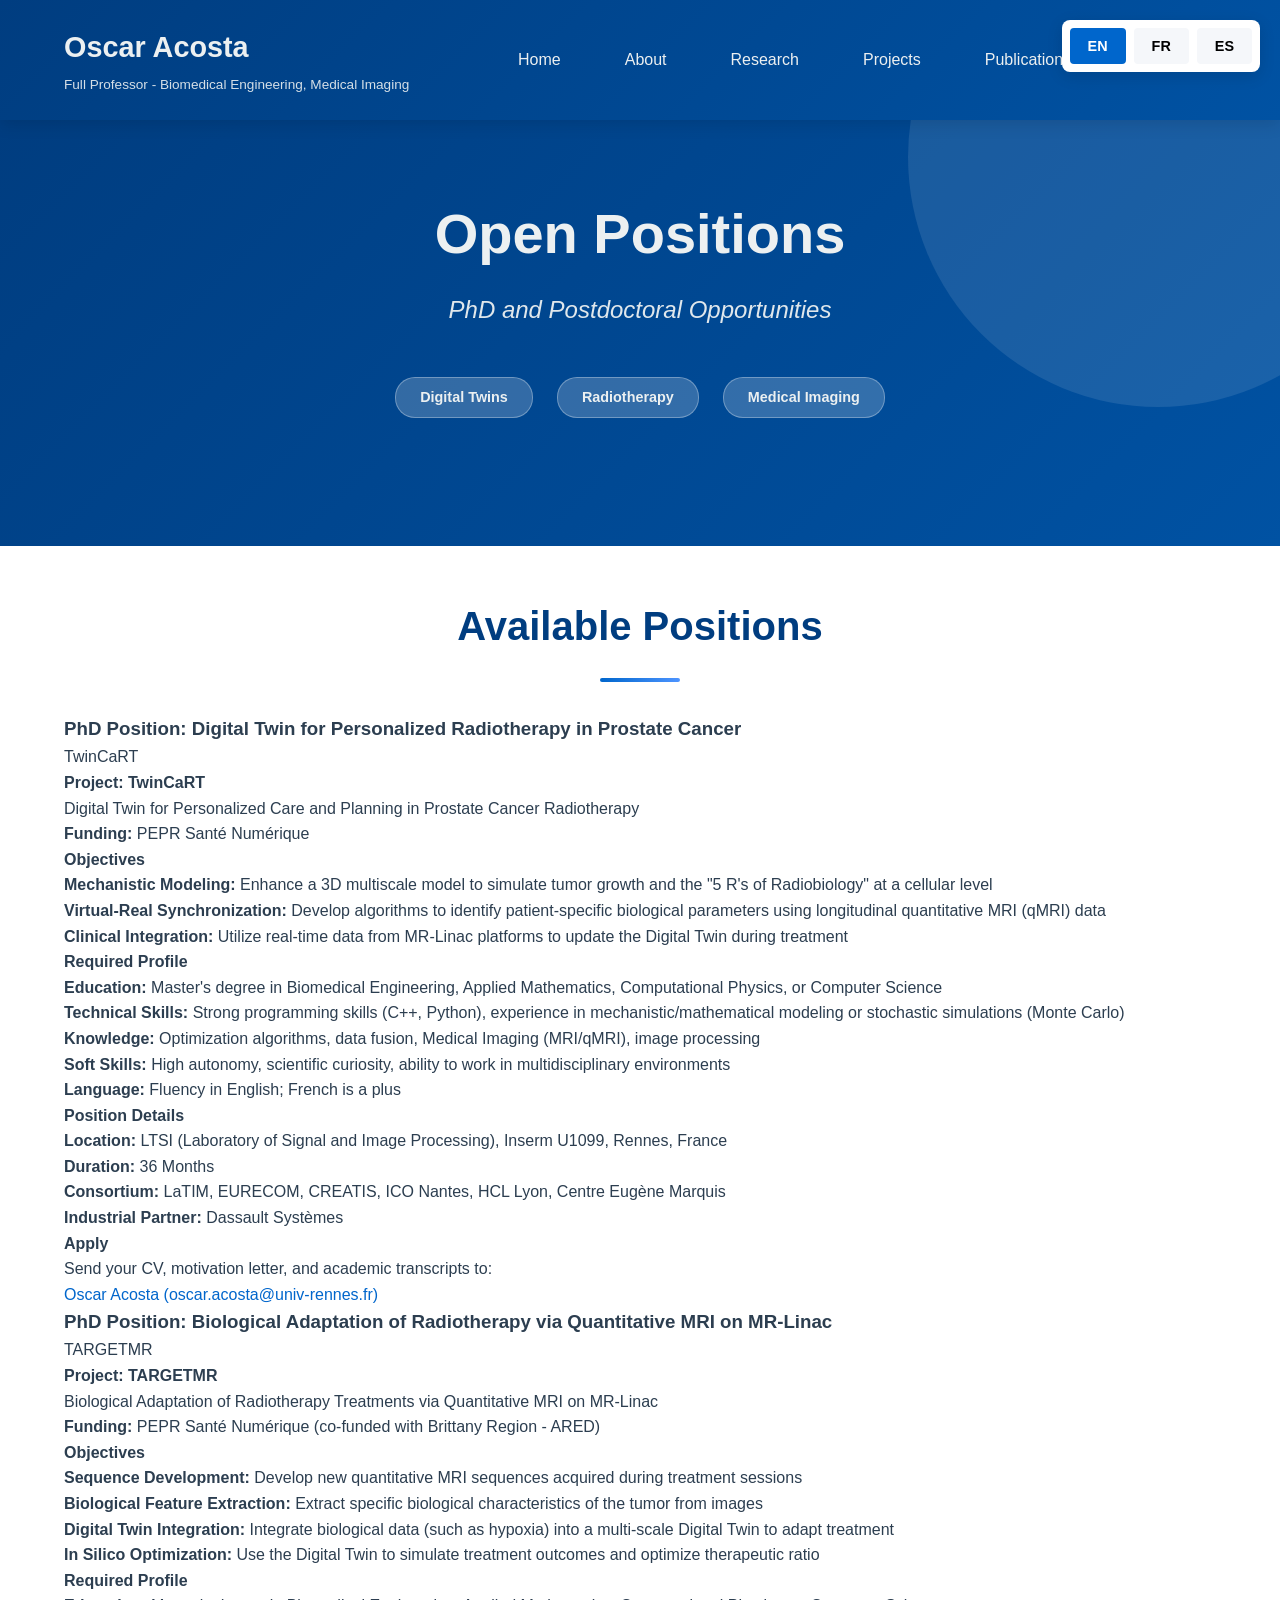
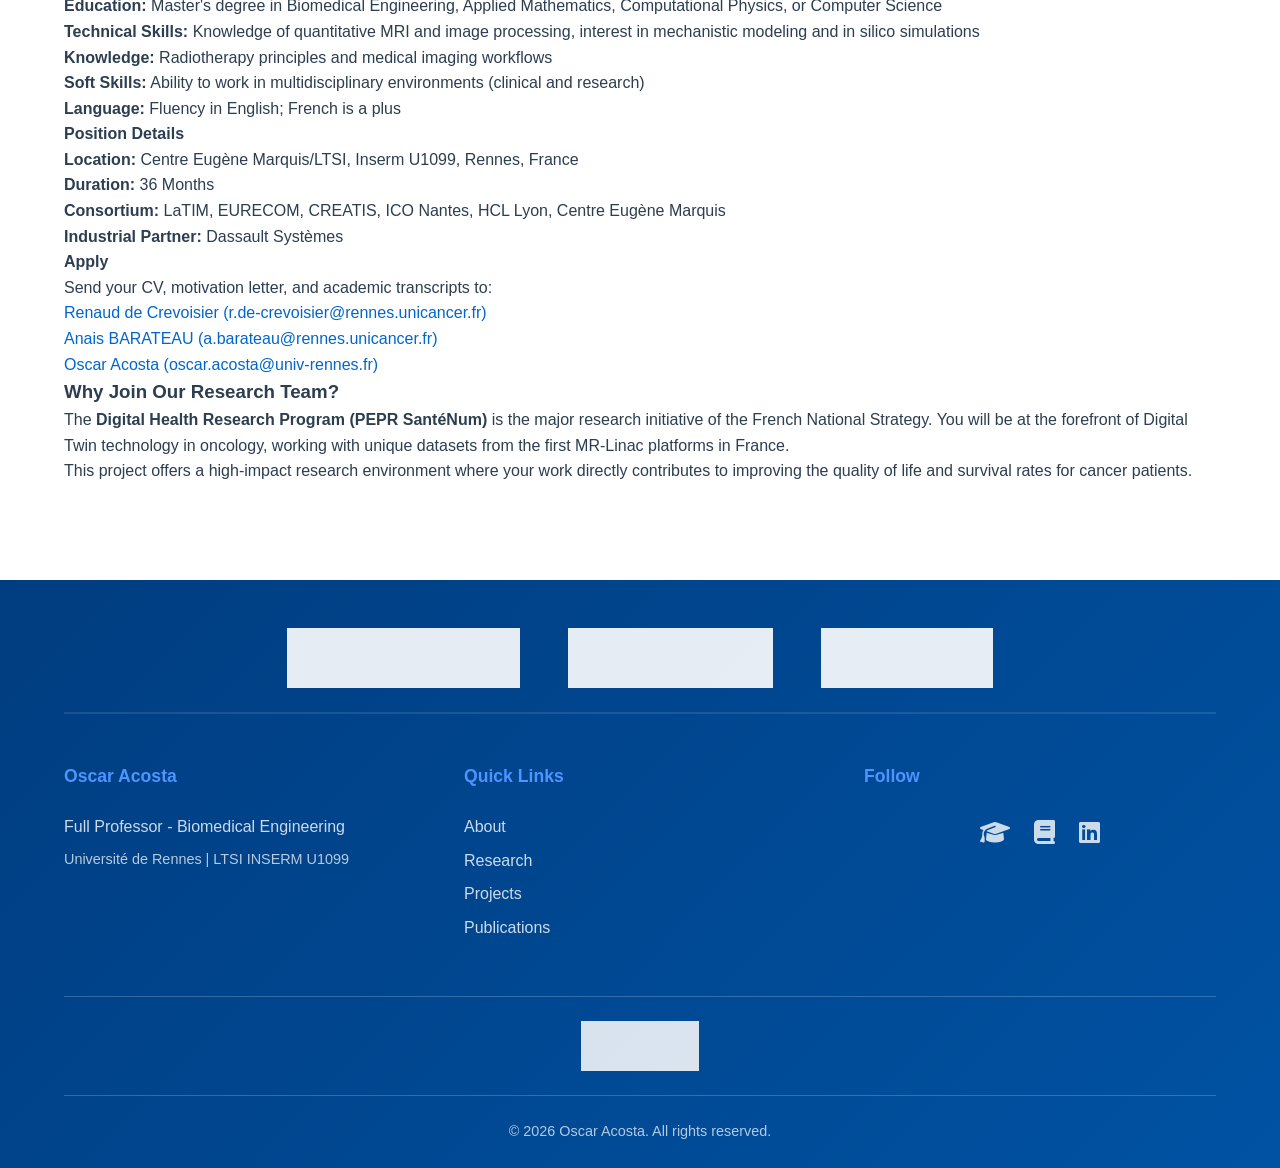
<file: positions.html>
<!DOCTYPE html>
<html lang="en">
<head>
    <meta charset="UTF-8">
    <meta name="viewport" content="width=device-width, initial-scale=1.0">
    <title>Open Positions - Oscar Acosta | LTSI-Université de Rennes</title>
    <meta name="description" content="Open PhD and Postdoctoral Positions in Digital Twins and Personalized Radiotherapy">
    <link rel="stylesheet" href="assets/css/style.css">
    <link rel="stylesheet" href="https://cdnjs.cloudflare.com/ajax/libs/font-awesome/6.4.0/css/all.min.css">
</head>
<body>
    <!-- Language Switcher -->
    <div class="language-switcher">
        <button onclick="setLanguage('en')" class="lang-btn active" data-lang="en">EN</button>
        <button onclick="setLanguage('fr')" class="lang-btn" data-lang="fr">FR</button>
        <button onclick="setLanguage('es')" class="lang-btn" data-lang="es">ES</button>
    </div>

    <!-- Navigation -->
    <nav class="navbar">
        <div class="nav-container">
            <div class="logo">
                <h1>Oscar Acosta</h1>
                <p class="subtitle">Full Professor - Biomedical Engineering, Medical Imaging</p>
            </div>
            <ul class="nav-menu" id="navMenu">
                <li><a href="index.html#home">Home</a></li>
                <li><a href="index.html#about">About</a></li>
                <li><a href="index.html#research">Research</a></li>
                <li><a href="index.html#projects">Projects</a></li>
                <li><a href="index.html#publications">Publications</a></li>
                <li><a href="#" class="active">Positions</a></li>
            </ul>
            <div class="hamburger" id="hamburger">
                <span></span>
                <span></span>
                <span></span>
            </div>
        </div>
    </nav>

    <!-- Hero Section -->
    <section class="hero">
        <div class="hero-content">
            <h2>Open Positions</h2>
            <p class="hero-subtitle">PhD and Postdoctoral Opportunities</p>
            <div class="hero-meta">
                <span class="badge">Digital Twins</span>
                <span class="badge">Radiotherapy</span>
                <span class="badge">Medical Imaging</span>
            </div>
        </div>
        <div class="hero-accent"></div>
    </section>

    <!-- Positions Section -->
    <section class="section">
        <div class="container">
            <h2 class="section-title">Available Positions</h2>
            
            <div class="positions-grid">
                <!-- Position 1: TwinCaRT -->
                <div class="position-card">
                    <div class="position-header">
                        <h3>PhD Position: Digital Twin for Personalized Radiotherapy in Prostate Cancer</h3>
                        <span class="position-badge">TwinCaRT</span>
                    </div>
                    
                    <div class="position-section">
                        <h4>Project: TwinCaRT</h4>
                        <p>Digital Twin for Personalized Care and Planning in Prostate Cancer Radiotherapy</p>
                        <p><strong>Funding:</strong> PEPR Santé Numérique</p>
                    </div>

                    <div class="position-section">
                        <h4>Objectives</h4>
                        <ul>
                            <li><strong>Mechanistic Modeling:</strong> Enhance a 3D multiscale model to simulate tumor growth and the "5 R's of Radiobiology" at a cellular level</li>
                            <li><strong>Virtual-Real Synchronization:</strong> Develop algorithms to identify patient-specific biological parameters using longitudinal quantitative MRI (qMRI) data</li>
                            <li><strong>Clinical Integration:</strong> Utilize real-time data from MR-Linac platforms to update the Digital Twin during treatment</li>
                        </ul>
                    </div>

                    <div class="position-section">
                        <h4>Required Profile</h4>
                        <ul>
                            <li><strong>Education:</strong> Master's degree in Biomedical Engineering, Applied Mathematics, Computational Physics, or Computer Science</li>
                            <li><strong>Technical Skills:</strong> Strong programming skills (C++, Python), experience in mechanistic/mathematical modeling or stochastic simulations (Monte Carlo)</li>
                            <li><strong>Knowledge:</strong> Optimization algorithms, data fusion, Medical Imaging (MRI/qMRI), image processing</li>
                            <li><strong>Soft Skills:</strong> High autonomy, scientific curiosity, ability to work in multidisciplinary environments</li>
                            <li><strong>Language:</strong> Fluency in English; French is a plus</li>
                        </ul>
                    </div>

                    <div class="position-section">
                        <h4>Position Details</h4>
                        <p><strong>Location:</strong> LTSI (Laboratory of Signal and Image Processing), Inserm U1099, Rennes, France</p>
                        <p><strong>Duration:</strong> 36 Months</p>
                        <p><strong>Consortium:</strong> LaTIM, EURECOM, CREATIS, ICO Nantes, HCL Lyon, Centre Eugène Marquis</p>
                        <p><strong>Industrial Partner:</strong> Dassault Systèmes</p>
                    </div>

                    <div class="position-section">
                        <h4>Apply</h4>
                        <p>Send your CV, motivation letter, and academic transcripts to:</p>
                        <p><a href="mailto:oscar.acosta@univ-rennes.fr">Oscar Acosta (oscar.acosta@univ-rennes.fr)</a></p>
                    </div>
                </div>

                <!-- Position 2: TARGETMR -->
                <div class="position-card">
                    <div class="position-header">
                        <h3>PhD Position: Biological Adaptation of Radiotherapy via Quantitative MRI on MR-Linac</h3>
                        <span class="position-badge">TARGETMR</span>
                    </div>
                    
                    <div class="position-section">
                        <h4>Project: TARGETMR</h4>
                        <p>Biological Adaptation of Radiotherapy Treatments via Quantitative MRI on MR-Linac</p>
                        <p><strong>Funding:</strong> PEPR Santé Numérique (co-funded with Brittany Region - ARED)</p>
                    </div>

                    <div class="position-section">
                        <h4>Objectives</h4>
                        <ul>
                            <li><strong>Sequence Development:</strong> Develop new quantitative MRI sequences acquired during treatment sessions</li>
                            <li><strong>Biological Feature Extraction:</strong> Extract specific biological characteristics of the tumor from images</li>
                            <li><strong>Digital Twin Integration:</strong> Integrate biological data (such as hypoxia) into a multi-scale Digital Twin to adapt treatment</li>
                            <li><strong>In Silico Optimization:</strong> Use the Digital Twin to simulate treatment outcomes and optimize therapeutic ratio</li>
                        </ul>
                    </div>

                    <div class="position-section">
                        <h4>Required Profile</h4>
                        <ul>
                            <li><strong>Education:</strong> Master's degree in Biomedical Engineering, Applied Mathematics, Computational Physics, or Computer Science</li>
                            <li><strong>Technical Skills:</strong> Knowledge of quantitative MRI and image processing, interest in mechanistic modeling and in silico simulations</li>
                            <li><strong>Knowledge:</strong> Radiotherapy principles and medical imaging workflows</li>
                            <li><strong>Soft Skills:</strong> Ability to work in multidisciplinary environments (clinical and research)</li>
                            <li><strong>Language:</strong> Fluency in English; French is a plus</li>
                        </ul>
                    </div>

                    <div class="position-section">
                        <h4>Position Details</h4>
                        <p><strong>Location:</strong> Centre Eugène Marquis/LTSI, Inserm U1099, Rennes, France</p>
                        <p><strong>Duration:</strong> 36 Months</p>
                        <p><strong>Consortium:</strong> LaTIM, EURECOM, CREATIS, ICO Nantes, HCL Lyon, Centre Eugène Marquis</p>
                        <p><strong>Industrial Partner:</strong> Dassault Systèmes</p>
                    </div>

                    <div class="position-section">
                        <h4>Apply</h4>
                        <p>Send your CV, motivation letter, and academic transcripts to:</p>
                        <p>
                            <a href="mailto:r.de-crevoisier@rennes.unicancer.fr">Renaud de Crevoisier (r.de-crevoisier@rennes.unicancer.fr)</a><br>
                            <a href="mailto:a.barateau@rennes.unicancer.fr">Anais BARATEAU (a.barateau@rennes.unicancer.fr)</a><br>
                            <a href="mailto:oscar.acosta@univ-rennes.fr">Oscar Acosta (oscar.acosta@univ-rennes.fr)</a>
                        </p>
                    </div>
                </div>
            </div>

            <div class="why-join">
                <h3>Why Join Our Research Team?</h3>
                <p>The <strong>Digital Health Research Program (PEPR SantéNum)</strong> is the major research initiative of the French National Strategy. You will be at the forefront of Digital Twin technology in oncology, working with unique datasets from the first MR-Linac platforms in France.</p>
                <p>This project offers a high-impact research environment where your work directly contributes to improving the quality of life and survival rates for cancer patients.</p>
            </div>
        </div>
    </section>

    <!-- Footer -->
    <footer class="footer">
        <div class="container">
            <div class="footer-logos">
                <div class="logo-item">
                    <img src="assets/images/ltsi-logo.png" alt="LTSI Laboratory" title="LTSI - Signal and Image Processing Laboratory">
                </div>
                <div class="logo-item">
                    <img src="assets/images/inserm-logo.png" alt="INSERM" title="Institut National de la Santé et de la Recherche Médicale">
                </div>
                <div class="logo-item">
                    <img src="assets/images/rennes-logo.png" alt="Université de Rennes" title="Université de Rennes">
                </div>
            </div>
            <div class="footer-content">
                <div class="footer-section">
                    <h4>Oscar Acosta</h4>
                    <p>Full Professor - Biomedical Engineering</p>
                    <p class="footer-subtitle">Université de Rennes | LTSI INSERM U1099</p>
                </div>
                <div class="footer-section">
                    <h4>Quick Links</h4>
                    <ul>
                        <li><a href="index.html#about">About</a></li>
                        <li><a href="index.html#research">Research</a></li>
                        <li><a href="index.html#projects">Projects</a></li>
                        <li><a href="index.html#publications">Publications</a></li>
                    </ul>
                </div>
                <div class="footer-section">
                    <h4>Follow</h4>
                    <div class="social-links">
                        <a href="https://scholar.google.com/citations?hl=en&user=rHHitXEAAAAJ" target="_blank" title="Google Scholar">
                            <i class="fas fa-graduation-cap"></i>
                        </a>
                        <a href="https://orcid.org/0000-0002-5447-1479" target="_blank" title="ORCID">
                            <i class="fas fa-book"></i>
                        </a>
                        <a href="https://www.linkedin.com/in/oscar-acosta-355438169/" target="_blank" title="LinkedIn">
                            <i class="fab fa-linkedin"></i>
                        </a>
                    </div>
                </div>
            </div>
            <div class="footer-bottom">
                <div class="funder-logos">
                    <img src="assets/images/msca-ttrail-logo.png" alt="MSCA TTRAIL" title="Marie Skłodowska-Curie Actions - TTRAIL Doctoral Network">
                </div>
                <p>&copy; 2026 Oscar Acosta. All rights reserved.</p>
            </div>
        </div>
    </footer>

    <script src="assets/js/i18n.js"></script>
    <script src="assets/js/script.js"></script>
</body>
</html>
</file>
<file: assets/css/style.css>
/* ============================================
   OSCAR ACOSTA PROFESSIONAL WEBSITE - STYLESHEET
   ============================================ */

:root {
    /* Colors - LTSI Branding */
    --primary-color: #003d80;
    --secondary-color: #0052a3;
    --accent-color: #0066cc;
    --accent-light: #4d94ff;
    --ltsi-blue: #003d80;
    --ltsi-light-blue: #4d94ff;
    --text-dark: #2c3e50;
    --text-light: #ecf0f1;
    --bg-light: #f5f7fa;
    --bg-white: #ffffff;
    --border-color: #e0e0e0;
    --shadow-sm: 0 2px 8px rgba(0, 0, 0, 0.08);
    --shadow-md: 0 4px 16px rgba(0, 0, 0, 0.12);
    --shadow-lg: 0 8px 24px rgba(0, 0, 0, 0.15);

    /* Typography */
    --font-main: 'Segoe UI', Tahoma, Geneva, Verdana, sans-serif;
    --font-serif: 'Georgia', serif;

    /* Spacing */
    --spacing-xs: 0.25rem;
    --spacing-sm: 0.5rem;
    --spacing-md: 1rem;
    --spacing-lg: 1.5rem;
    --spacing-xl: 2rem;
    --spacing-2xl: 3rem;

    /* Transitions */
    --transition: all 0.3s ease;
}

/* ============================================
   RESET & BASE STYLES
   ============================================ */

* {
    margin: 0;
    padding: 0;
    box-sizing: border-box;
}

html {
    scroll-behavior: smooth;
}

body {
    font-family: var(--font-main);
    color: var(--text-dark);
    background-color: var(--bg-white);
    line-height: 1.6;
}

a {
    color: var(--accent-color);
    text-decoration: none;
    transition: var(--transition);
}

a:hover {
    color: var(--accent-light);
}

ul {
    list-style: none;
}

/* ============================================
   LANGUAGE SWITCHER
   ============================================ */

.language-switcher {
    position: fixed;
    top: 20px;
    right: 20px;
    display: flex;
    gap: var(--spacing-sm);
    z-index: 9999;
    background: var(--bg-white);
    padding: var(--spacing-sm);
    border-radius: 8px;
    box-shadow: var(--shadow-md);
}

.lang-btn {
    background: var(--bg-light);
    border: 2px solid transparent;
    padding: var(--spacing-sm) var(--spacing-md);
    border-radius: 4px;
    font-weight: 600;
    cursor: pointer;
    transition: var(--transition);
    font-size: 0.9rem;
}

.lang-btn:hover {
    background: var(--accent-light);
    color: white;
}

.lang-btn.active {
    background: var(--accent-color);
    color: white;
    border-color: var(--accent-color);
}

/* ============================================
   CONTAINER & LAYOUT
   ============================================ */

.container {
    max-width: 1200px;
    margin: 0 auto;
    padding: 0 var(--spacing-lg);
}

.section {
    padding: var(--spacing-2xl) 0;
}

.section.bg-light {
    background-color: var(--bg-light);
}

.section-title {
    font-size: 2.5rem;
    font-weight: 700;
    margin-bottom: var(--spacing-xl);
    color: var(--primary-color);
    text-align: center;
    position: relative;
    padding-bottom: var(--spacing-lg);
}

.section-title::after {
    content: '';
    position: absolute;
    bottom: 0;
    left: 50%;
    transform: translateX(-50%);
    width: 80px;
    height: 4px;
    background: linear-gradient(90deg, var(--accent-color), var(--accent-light));
    border-radius: 2px;
}

.section-subtitle {
    text-align: center;
    font-size: 1.1rem;
    color: #7f8c8d;
    margin-bottom: var(--spacing-2xl);
}

/* ============================================
   NAVIGATION
   ============================================ */

.navbar {
    background: linear-gradient(135deg, var(--primary-color) 0%, var(--secondary-color) 100%);
    color: var(--text-light);
    padding: var(--spacing-lg) 0;
    position: sticky;
    top: 0;
    z-index: 1000;
    box-shadow: var(--shadow-md);
}

.nav-container {
    max-width: 1200px;
    margin: 0 auto;
    padding: 0 var(--spacing-lg);
    display: flex;
    justify-content: space-between;
    align-items: center;
    flex-wrap: wrap;
}

.logo h1 {
    font-size: 1.8rem;
    font-weight: 700;
    margin-bottom: var(--spacing-xs);
}

.subtitle {
    font-size: 0.85rem;
    opacity: 0.9;
    margin: 0;
}

.nav-menu {
    display: flex;
    gap: var(--spacing-xl);
    align-items: center;
}

.nav-menu li a {
    color: var(--text-light);
    font-weight: 500;
    transition: var(--transition);
    padding: var(--spacing-sm) var(--spacing-md);
    border-radius: 4px;
}

.nav-menu li a:hover {
    background-color: rgba(255, 255, 255, 0.1);
    color: var(--accent-light);
}

.hamburger {
    display: none;
    flex-direction: column;
    cursor: pointer;
    gap: 5px;
}

.hamburger span {
    width: 25px;
    height: 3px;
    background-color: var(--text-light);
    border-radius: 2px;
    transition: var(--transition);
}

@media (max-width: 768px) {
    .hamburger {
        display: flex;
    }

    .nav-menu {
        position: absolute;
        top: 60px;
        left: 0;
        right: 0;
        background: var(--primary-color);
        flex-direction: column;
        gap: 0;
        max-height: 0;
        overflow: hidden;
        transition: max-height 0.3s ease;
    }

    .nav-menu.active {
        max-height: 400px;
    }

    .nav-menu li {
        width: 100%;
    }

    .nav-menu li a {
        display: block;
        padding: var(--spacing-md) var(--spacing-lg);
        border-radius: 0;
    }
}

/* ============================================
   HERO SECTION
   ============================================ */

.hero {
    background: linear-gradient(135deg, var(--primary-color) 0%, var(--secondary-color) 100%);
    color: var(--text-light);
    padding: 5rem var(--spacing-lg);
    text-align: center;
    position: relative;
    overflow: hidden;
}

.hero-content {
    max-width: 1200px;
    margin: 0 auto;
    position: relative;
    z-index: 2;
}

.hero h2 {
    font-size: 3.5rem;
    font-weight: 700;
    margin-bottom: var(--spacing-lg);
    line-height: 1.2;
}

.hero-subtitle {
    font-size: 1.5rem;
    margin-bottom: var(--spacing-2xl);
    opacity: 0.95;
    font-style: italic;
}

.hero-meta {
    display: flex;
    gap: var(--spacing-lg);
    justify-content: center;
    margin-bottom: var(--spacing-2xl);
    flex-wrap: wrap;
}

.badge {
    background-color: rgba(255, 255, 255, 0.2);
    color: var(--text-light);
    padding: var(--spacing-sm) var(--spacing-lg);
    border-radius: 20px;
    font-size: 0.9rem;
    font-weight: 600;
    border: 1px solid rgba(255, 255, 255, 0.3);
}

.hero-links {
    display: flex;
    gap: var(--spacing-lg);
    justify-content: center;
    flex-wrap: wrap;
}

.cta-button {
    display: inline-block;
    background-color: var(--accent-color);
    color: white;
    padding: var(--spacing-md) var(--spacing-2xl);
    border-radius: 4px;
    font-weight: 600;
    font-size: 1rem;
    transition: var(--transition);
    box-shadow: var(--shadow-md);
}

.cta-button:hover {
    background-color: var(--accent-light);
    transform: translateY(-2px);
    box-shadow: var(--shadow-lg);
}

.cta-button.secondary {
    background-color: rgba(255, 255, 255, 0.2);
    border: 2px solid var(--text-light);
}

.cta-button.secondary:hover {
    background-color: rgba(255, 255, 255, 0.3);
}

.hero-accent {
    position: absolute;
    top: -50%;
    right: -10%;
    width: 500px;
    height: 500px;
    background: rgba(255, 255, 255, 0.1);
    border-radius: 50%;
    z-index: 1;
}

@media (max-width: 768px) {
    .hero {
        padding: 3rem var(--spacing-lg);
    }

    .hero h2 {
        font-size: 2rem;
    }

    .hero-subtitle {
        font-size: 1.1rem;
    }
}

/* ============================================
   ABOUT SECTION
   ============================================ */

.about-content {
    display: grid;
    grid-template-columns: auto 1fr;
    gap: var(--spacing-2xl);
    align-items: start;
}

.about-photo {
    display: flex;
    flex-direction: column;
    justify-content: flex-start;
    align-items: center;
}

.profile-image {
    width: 180px;
    height: 220px;
    border-radius: 8px;
    object-fit: cover;
    box-shadow: var(--shadow-md);
    border: 3px solid var(--accent-color);
    margin-bottom: var(--spacing-lg);
}

.affiliations-logos {
    display: grid;
    grid-template-columns: 1fr;
    gap: var(--spacing-lg);
    width: 100%;
}

.affiliations-logos .logo-item {
    display: flex;
    align-items: center;
    justify-content: center;
    padding: 0;
    background: transparent;
    border-radius: 0;
    border: none;
    transition: var(--transition);
}

.affiliations-logos .logo-item:hover {
    border-color: transparent;
    box-shadow: none;
    transform: scale(1.08);
}

.affiliations-logos .logo-item img {
    height: 70px;
    width: auto;
    max-width: 100%;
    filter: none;
    opacity: 1;
}

.about-text h3 {
    font-size: 1.8rem;
    color: var(--primary-color);
    margin-bottom: var(--spacing-lg);
}

.about-text h4 {
    font-size: 1.2rem;
    color: var(--accent-color);
    margin-top: var(--spacing-xl);
    margin-bottom: var(--spacing-md);
}

.about-text p {
    color: #555;
    margin-bottom: var(--spacing-lg);
    line-height: 1.8;
}

.about-text ul {
    list-style: disc;
    padding-left: var(--spacing-lg);
}

.about-text ul li {
    margin-bottom: var(--spacing-md);
    color: #666;
}

.expertise-grid {
    display: grid;
    grid-template-columns: repeat(2, 1fr);
    gap: var(--spacing-lg);
    margin-bottom: var(--spacing-xl);
}

.expertise-item {
    display: flex;
    align-items: center;
    gap: var(--spacing-md);
    padding: var(--spacing-md);
    background: var(--bg-light);
    border-radius: 8px;
    border-left: 4px solid var(--accent-color);
}

.expertise-item i {
    font-size: 1.5rem;
    color: var(--accent-color);
}

.about-stats {
    display: grid;
    grid-template-columns: 1fr;
    gap: var(--spacing-lg);
}

.stat-card {
    background: var(--bg-light);
    padding: var(--spacing-xl);
    border-radius: 8px;
    border: 2px solid var(--border-color);
    text-align: center;
    transition: var(--transition);
}

.stat-card:hover {
    border-color: var(--accent-color);
    box-shadow: var(--shadow-md);
}

.stat-number {
    font-size: 2.5rem;
    font-weight: 700;
    color: var(--accent-color);
    margin-bottom: var(--spacing-sm);
}

.stat-label {
    color: #666;
    font-weight: 500;
    margin: 0;
}

@media (max-width: 768px) {
    .about-content {
        grid-template-columns: 1fr;
    }

    .profile-image {
        width: 180px;
        height: 240px;
        margin: 0 auto;
    }

    .expertise-grid {
        grid-template-columns: 1fr;
    }
}

/* ============================================
   RESEARCH SECTION
   ============================================ */

.research-grid {
    display: grid;
    grid-template-columns: repeat(auto-fit, minmax(160px, 1fr));
    gap: var(--spacing-md);
}

.research-card {
    background: linear-gradient(135deg, var(--accent-color), var(--accent-light));
    border: none;
    padding: var(--spacing-lg);
    border-radius: 6px;
    text-align: center;
    transition: var(--transition);
    box-shadow: var(--shadow-sm);
    cursor: pointer;
    display: flex;
    flex-direction: column;
    align-items: center;
    justify-content: center;
    min-height: 140px;
}

.research-card:hover {
    transform: translateY(-3px);
    box-shadow: var(--shadow-md);
    background: linear-gradient(135deg, var(--accent-light), var(--accent-color));
}

.research-card i {
    font-size: 1.8rem;
    color: white;
    margin-bottom: var(--spacing-md);
}

.research-card h3 {
    font-size: 0.95rem;
    color: white;
    margin-bottom: 0;
    font-weight: 600;
    line-height: 1.3;
}

.research-card p {
    display: none;
}

/* ============================================
   PROJECTS SECTION
   ============================================ */

.projects-grid {
    display: grid;
    grid-template-columns: repeat(auto-fit, minmax(320px, 1fr));
    gap: var(--spacing-xl);
}

.project-card {
    background: var(--bg-white);
    border: 1px solid var(--border-color);
    padding: var(--spacing-xl);
    border-radius: 8px;
    transition: var(--transition);
    box-shadow: var(--shadow-sm);
}

.project-card:first-child {
    background: linear-gradient(rgba(0, 61, 128, 0.85), rgba(0, 82, 163, 0.85)), url('assets/images/ttrail-logo.png') center/cover;
    color: white;
}

.project-card:first-child .project-card h3,
.project-card:first-child h3 {
    color: white;
}

.project-card:first-child .project-acronym,
.project-card:first-child .project-meta {
    color: rgba(255, 255, 255, 0.9);
}

.project-card:first-child p {
    color: rgba(255, 255, 255, 0.95);
}

.project-card:hover {
    box-shadow: var(--shadow-md);
    border-color: var(--accent-color);
    transform: translateY(-3px);
}

.project-header {
    display: flex;
    justify-content: space-between;
    align-items: start;
    margin-bottom: var(--spacing-md);
}

.project-title-with-logo {
    display: flex;
    align-items: center;
    gap: var(--spacing-md);
}

.project-logo {
    height: 50px;
    width: auto;
    max-width: 60px;
    object-fit: contain;
    transition: var(--transition);
    cursor: pointer;
}

.project-card:first-child:hover .project-logo {
    transform: scale(1.3);
}

.project-card h3 {
    font-size: 1.3rem;
    color: var(--primary-color);
    margin: 0;
}

.project-badge {
    background: var(--accent-color);
    color: white;
    padding: var(--spacing-sm) var(--spacing-md);
    border-radius: 4px;
    font-size: 0.8rem;
    font-weight: 600;
    white-space: nowrap;
}

.project-acronym {
    font-style: italic;
    color: var(--accent-color);
    font-weight: 600;
    margin-bottom: var(--spacing-md);
}

.project-card p {
    color: #666;
    line-height: 1.7;
    margin-bottom: var(--spacing-md);
}

.project-meta {
    display: flex;
    gap: var(--spacing-md);
    font-size: 0.9rem;
    color: #888;
}

.project-meta span {
    display: flex;
    align-items: center;
    gap: var(--spacing-sm);
}

/* ============================================
   PUBLICATIONS SECTION
   ============================================ */

.publications-grid {
    display: grid;
    grid-template-columns: repeat(auto-fit, minmax(280px, 1fr));
    gap: var(--spacing-xl);
}

.publication-card {
    background: var(--bg-white);
    padding: var(--spacing-xl);
    border-radius: 8px;
    text-align: center;
    border: 2px solid var(--border-color);
    transition: var(--transition);
    box-shadow: var(--shadow-sm);
}

.publication-card:hover {
    border-color: var(--accent-color);
    box-shadow: var(--shadow-md);
    transform: translateY(-5px);
}

.pub-icon {
    width: 80px;
    height: 80px;
    margin: 0 auto var(--spacing-lg);
    background: linear-gradient(135deg, var(--accent-color), var(--accent-light));
    color: white;
    display: flex;
    align-items: center;
    justify-content: center;
    border-radius: 50%;
    font-size: 2rem;
}

.publication-card h3 {
    color: var(--primary-color);
    margin-bottom: var(--spacing-md);
}

.publication-card p {
    color: #666;
    margin-bottom: var(--spacing-lg);
    font-size: 0.95rem;
}

.resource-link {
    display: inline-block;
    background: var(--accent-color);
    color: white;
    padding: var(--spacing-sm) var(--spacing-lg);
    border-radius: 4px;
    font-weight: 600;
    transition: var(--transition);
}

.resource-link:hover {
    background: var(--accent-light);
    transform: translateX(3px);
}

/* ============================================
   CONTACT SECTION
   ============================================ */

.contact-grid {
    display: grid;
    grid-template-columns: repeat(auto-fit, minmax(250px, 1fr));
    gap: var(--spacing-2xl);
}

.contact-item {
    text-align: center;
    padding: var(--spacing-xl);
    background: var(--bg-light);
    border-radius: 8px;
    transition: var(--transition);
}

.contact-item:hover {
    background: var(--accent-color);
    color: white;
    transform: translateY(-5px);
}

.contact-item i {
    font-size: 2.5rem;
    color: var(--accent-color);
    margin-bottom: var(--spacing-lg);
}

.contact-item:hover i {
    color: white;
}

.contact-item h4 {
    color: var(--primary-color);
    margin-bottom: var(--spacing-md);
    font-size: 1.1rem;
}

.contact-item:hover h4 {
    color: white;
}

.contact-item a {
    color: var(--accent-color);
    font-weight: 600;
}

.contact-item:hover a {
    color: white;
}

/* ============================================
   FOOTER
   ============================================ */

.footer {
    background: linear-gradient(135deg, var(--ltsi-blue) 0%, var(--secondary-color) 100%);
    color: var(--text-light);
    padding: var(--spacing-2xl) 0 var(--spacing-lg);
    margin-top: var(--spacing-2xl);
}

.footer-logos {
    display: flex;
    justify-content: center;
    gap: var(--spacing-2xl);
    align-items: center;
    margin-bottom: var(--spacing-2xl);
    padding-bottom: var(--spacing-lg);
    border-bottom: 2px solid rgba(255, 255, 255, 0.1);
}

.logo-item {
    display: flex;
    align-items: center;
    justify-content: center;
}

.logo-item img {
    height: 60px;
    width: auto;
    opacity: 0.9;
    transition: var(--transition);
    filter: brightness(0) invert(1);
}

.logo-item img:hover {
    opacity: 1;
}

.footer-content {
    display: grid;
    grid-template-columns: repeat(auto-fit, minmax(250px, 1fr));
    gap: var(--spacing-2xl);
    margin-bottom: var(--spacing-2xl);
}

.footer-section h4 {
    margin-bottom: var(--spacing-lg);
    color: var(--accent-light);
    font-size: 1.1rem;
}

.footer-section p {
    color: rgba(255, 255, 255, 0.8);
    margin-bottom: var(--spacing-sm);
    line-height: 1.6;
}

.footer-subtitle {
    font-size: 0.9rem;
    opacity: 0.9;
}

.footer-section ul {
    list-style: none;
}

.footer-section ul li {
    margin-bottom: var(--spacing-sm);
}

.footer-section ul li a {
    color: rgba(255, 255, 255, 0.8);
    transition: var(--transition);
}

.footer-section ul li a:hover {
    color: var(--accent-light);
    padding-left: var(--spacing-sm);
}

.social-links {
    display: flex;
    gap: var(--spacing-lg);
    justify-content: center;
    font-size: 1.5rem;
}

.social-links a {
    color: rgba(255, 255, 255, 0.8);
    transition: var(--transition);
}

.social-links a:hover {
    color: var(--accent-light);
}

.footer-bottom {
    border-top: 1px solid rgba(255, 255, 255, 0.2);
    padding-top: var(--spacing-lg);
    text-align: center;
    color: rgba(255, 255, 255, 0.7);
    font-size: 0.9rem;
}

.funder-logos {
    display: flex;
    justify-content: center;
    align-items: center;
    gap: var(--spacing-xl);
    margin-bottom: var(--spacing-lg);
    padding-bottom: var(--spacing-lg);
    border-bottom: 1px solid rgba(255, 255, 255, 0.2);
}

.funder-logos img {
    height: 50px;
    width: auto;
    filter: brightness(0) invert(1);
    opacity: 0.85;
    transition: var(--transition);
}

.funder-logos img:hover {
    opacity: 1;
    transform: scale(1.05);
}

/* ============================================
   SCIENTIFIC EVENTS SECTION
   ============================================ */

.events-grid {
    display: grid;
    grid-template-columns: repeat(auto-fit, minmax(300px, 1fr));
    gap: var(--spacing-xl);
}

.event-card {
    background: var(--bg-white);
    border: 2px solid var(--border-color);
    padding: var(--spacing-xl);
    border-radius: 8px;
    transition: var(--transition);
    box-shadow: var(--shadow-sm);
}

.event-card:hover {
    border-color: var(--accent-color);
    box-shadow: var(--shadow-md);
    transform: translateY(-5px);
}

.event-header {
    display: flex;
    justify-content: space-between;
    align-items: start;
    margin-bottom: var(--spacing-md);
}

.event-card h3 {
    font-size: 1.3rem;
    color: var(--primary-color);
    margin: 0;
}

.event-badge {
    background: var(--accent-color);
    color: white;
    padding: var(--spacing-sm) var(--spacing-md);
    border-radius: 4px;
    font-size: 0.8rem;
    font-weight: 600;
    white-space: nowrap;
}

.event-acronym {
    font-style: italic;
    color: var(--accent-color);
    font-weight: 600;
    margin-bottom: var(--spacing-md);
}

.event-card p {
    color: #666;
    line-height: 1.7;
    margin-bottom: var(--spacing-md);
}

.event-meta {
    display: flex;
    gap: var(--spacing-md);
    font-size: 0.9rem;
    color: #888;
    margin-bottom: var(--spacing-lg);
}

.event-meta span {
    display: flex;
    align-items: center;
    gap: var(--spacing-sm);
}

.event-link {
    display: inline-block;
    background: var(--accent-color);
    color: white;
    padding: var(--spacing-sm) var(--spacing-lg);
    border-radius: 4px;
    font-weight: 600;
    transition: var(--transition);
}

.event-link:hover {
    background: var(--accent-light);
    transform: translateX(3px);
}

/* ============================================
   NEWS SECTION
   ============================================ */

.news-grid {
    display: grid;
    grid-template-columns: repeat(auto-fit, minmax(300px, 1fr));
    gap: var(--spacing-xl);
}

.news-card {
    background: var(--bg-white);
    border: 2px solid var(--border-color);
    padding: var(--spacing-xl);
    border-radius: 8px;
    transition: var(--transition);
    box-shadow: var(--shadow-sm);
}

.news-card:hover {
    border-color: var(--accent-color);
    box-shadow: var(--shadow-md);
    transform: translateY(-5px);
}

.news-date {
    background: var(--accent-color);
    color: white;
    padding: var(--spacing-sm) var(--spacing-lg);
    border-radius: 4px;
    font-size: 0.85rem;
    font-weight: 600;
    display: inline-block;
    margin-bottom: var(--spacing-md);
}

.news-card h3 {
    color: var(--primary-color);
    margin-bottom: var(--spacing-md);
    font-size: 1.2rem;
}

.news-card p {
    color: #666;
    line-height: 1.7;
}

.news-link {
    display: inline-block;
    background: var(--accent-color);
    color: white;
    padding: var(--spacing-sm) var(--spacing-lg);
    border-radius: 4px;
    font-weight: 600;
    transition: var(--transition);
    margin-top: var(--spacing-md);
}

.news-link:hover {
    background: var(--accent-light);
    transform: translateX(3px);
}

/* ============================================
   RESPONSIVE DESIGN
   ============================================ */

@media (max-width: 768px) {
    .container {
        padding: 0 var(--spacing-md);
    }

    .section {
        padding: var(--spacing-xl) 0;
    }

    .section-title {
        font-size: 1.8rem;
    }

    .research-grid,
    .projects-grid,
    .publications-grid,
    .contact-grid {
        grid-template-columns: 1fr;
    }

    .hero h2 {
        font-size: 2rem;
    }

    .language-switcher {
        top: 70px;
        right: 10px;
    }
}

@media (max-width: 480px) {
    :root {
        --spacing-lg: 1rem;
        --spacing-xl: 1.5rem;
        --spacing-2xl: 2rem;
    }

    .section-title {
        font-size: 1.5rem;
    }

    .hero h2 {
        font-size: 1.5rem;
    }

    .hero-subtitle {
        font-size: 1rem;
    }

    .cta-button {
        padding: var(--spacing-md) var(--spacing-lg);
        font-size: 0.9rem;
    }

    .language-switcher {
        top: 60px;
        right: 5px;
        gap: var(--spacing-xs);
    }

    .lang-btn {
        padding: var(--spacing-xs) var(--spacing-sm);
        font-size: 0.8rem;
    }
}

/* ============================================
   PRINT STYLES
   ============================================ */

@media print {
    .navbar,
    .footer,
    .hamburger,
    .language-switcher {
        display: none;
    }

    .section {
        page-break-inside: avoid;
    }
}
</file>
